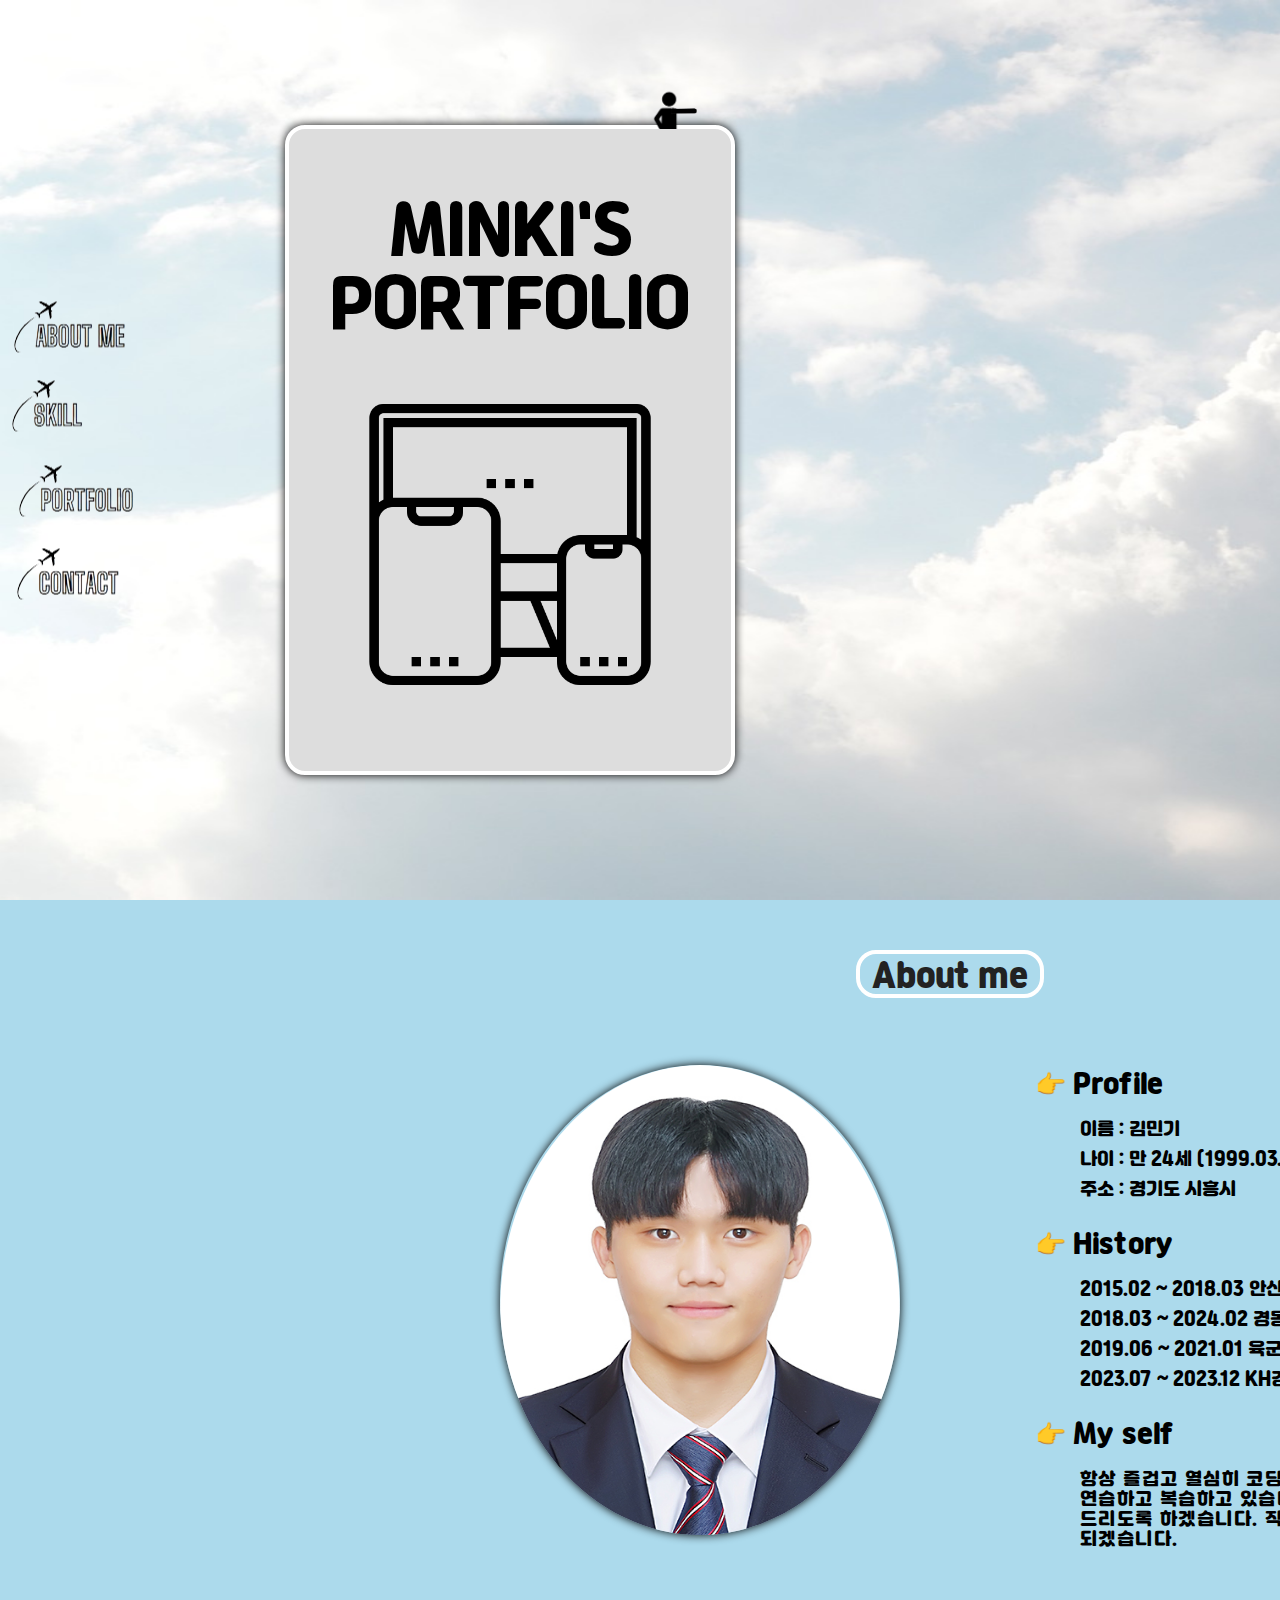
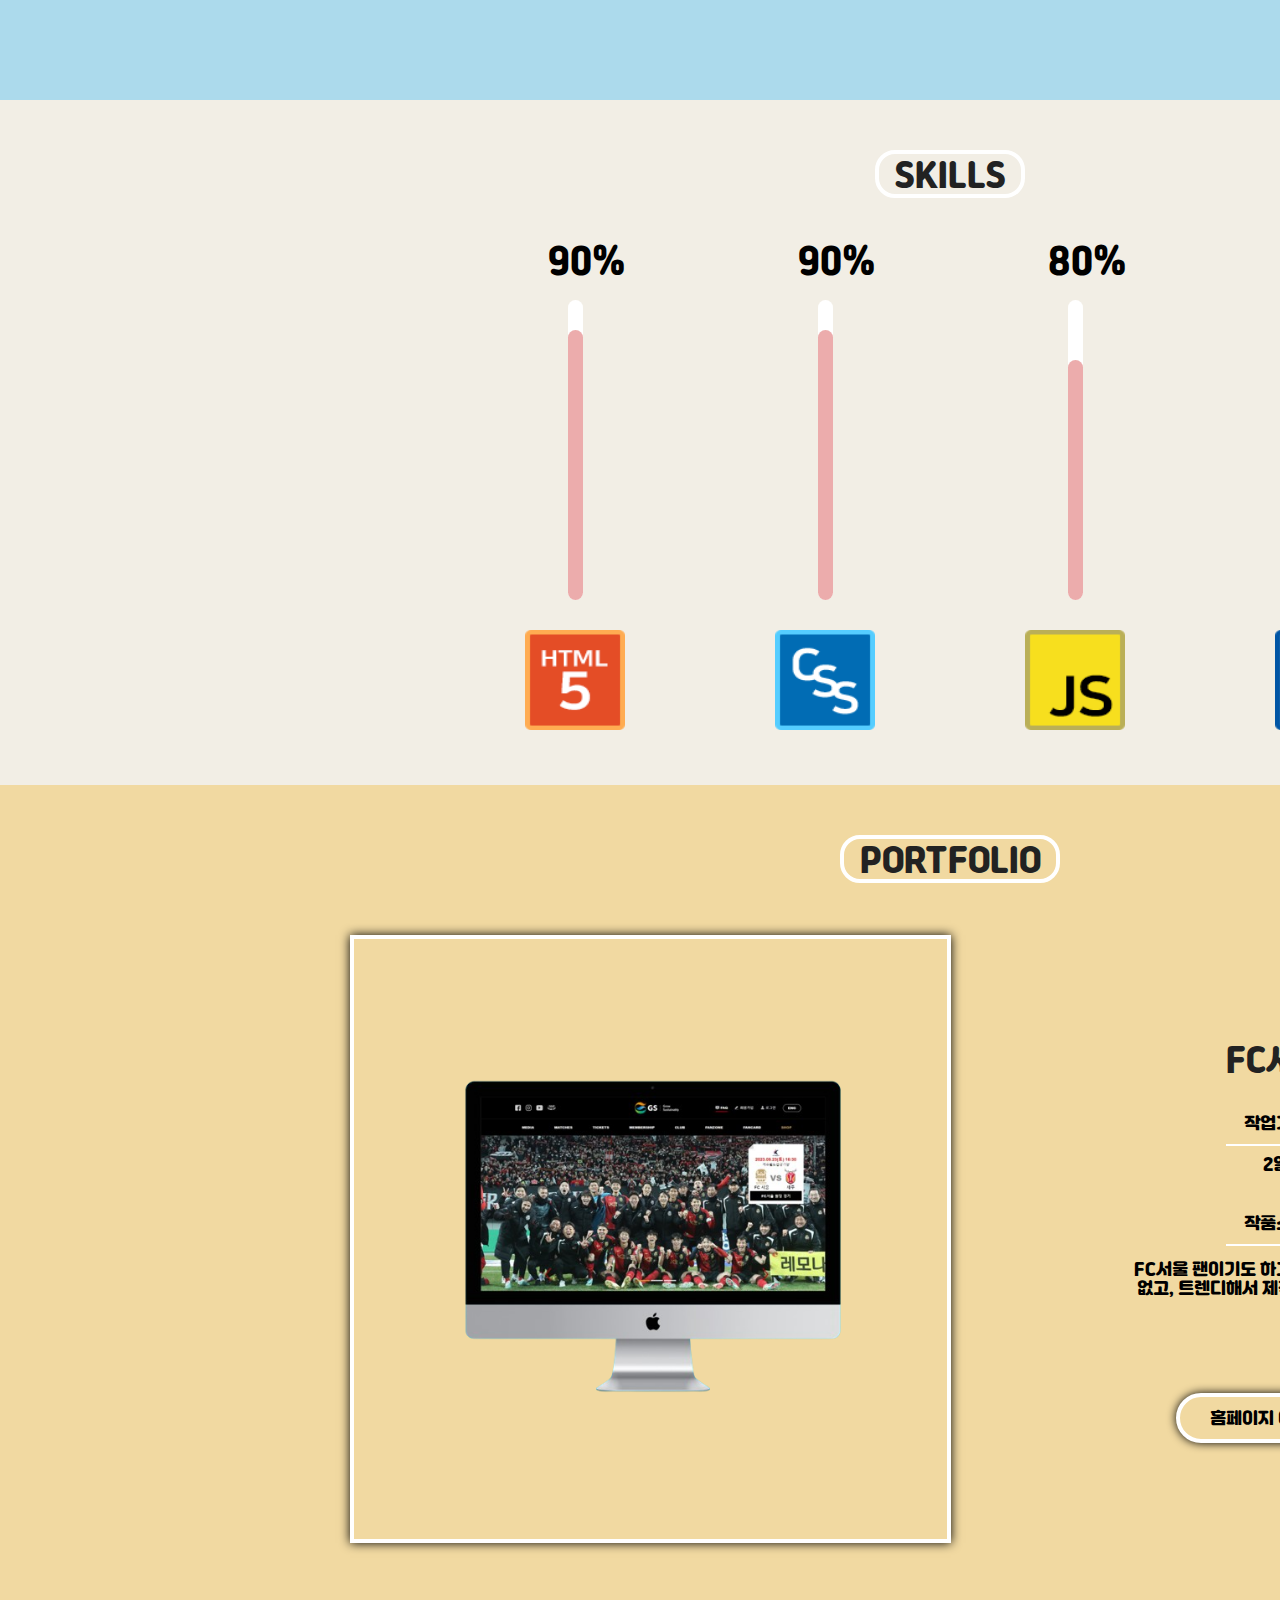
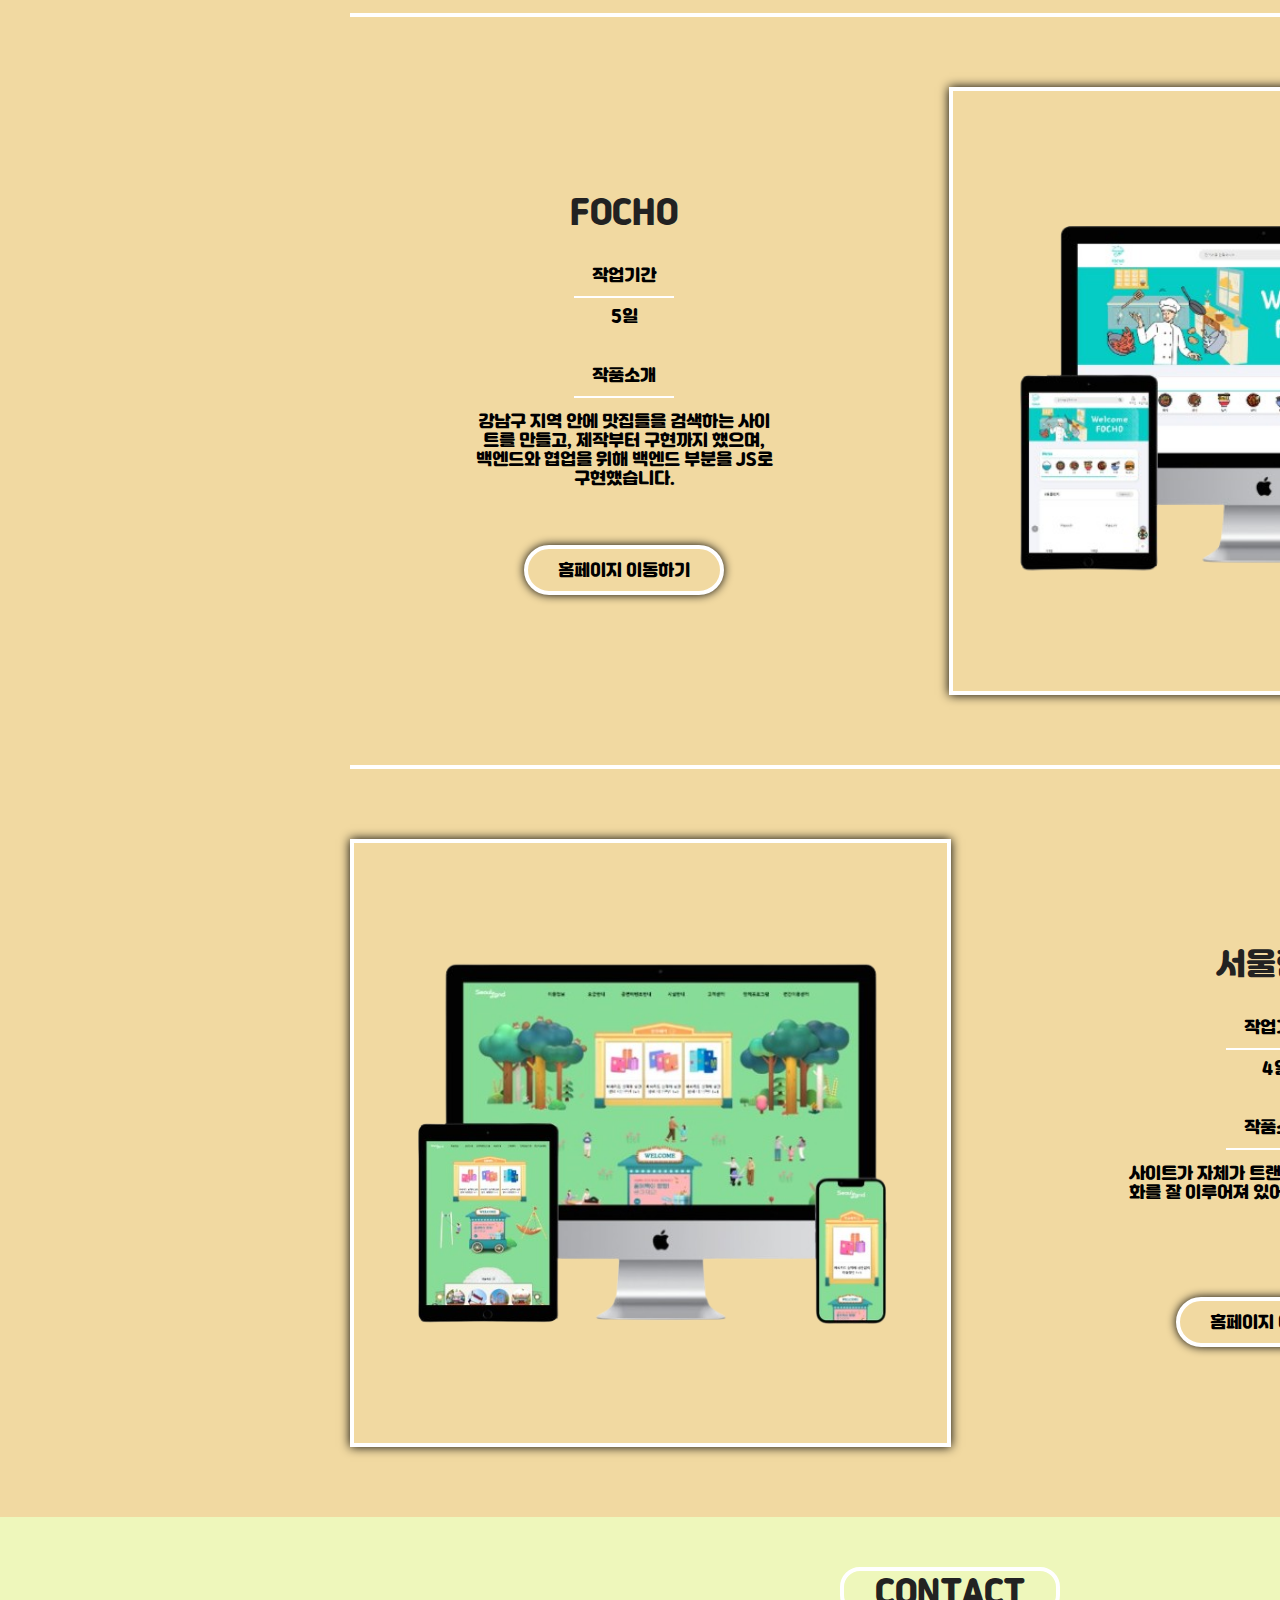
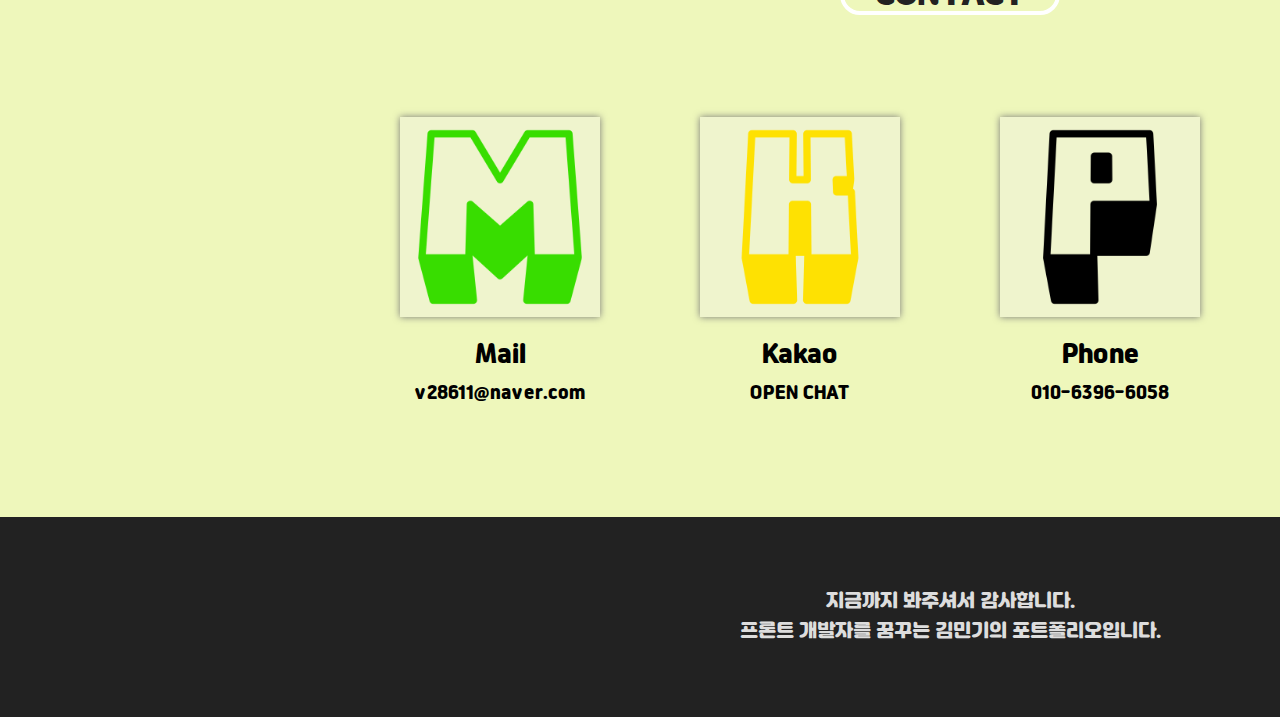
<file: index.html>
<!DOCTYPE html>
<html lang="en">
<head>
    <meta charset="UTF-8">
    <meta name="viewport" content="width=device-width, initial-scale=1.0">
    <title>Document</title>
    <script src="https://code.jquery.com/jquery-1.12.4.js"></script>
    <link rel="stylesheet" href="./css/index.css">
    <link rel="stylesheet" href="./css/common.css">
    <script src="./js/index.js"></script>

</head>
<body>
    <div id="wrap">
        <div class="main_banner">
            <img src="./img/main_background3.jpg" alt="">
            <div class="main_w_box">
                <div class="w_box_txt">
                    <p>MINKI'S PORTFOLIO</p>
                    <img src="./img/pho_com.png" alt="">
                </div>
                <div class="main_hi_img">
                    <img src="./img/hi/human.png" alt="">
                    <img src="./img/hi/hand2.png" alt="">
                </div>
                <div class="w_small_box"></div>
            </div>
            <div class="balloon">
                <img src="./img/balloon/balloon1.png" alt="">
                <img src="./img/balloon/balloon2.png" alt="">
                <img src="./img/balloon/balloon3.png" alt="">
                <img src="./img/balloon/balloon4.png" alt="">
                <img src="./img/balloon/balloon5.png" alt="">
                <img src="./img/balloon/balloon6.png" alt="">
            </div>
        </div>
        <div class="banner1">
            <p>About me</p>
            <div class="banner1_ul">
                <div class="banner1_li1">
                    <img src="./img/about/about_me.jpg" alt="">
                </div>
                <div class="banner1_li2">
                    <div class="profile">
                        <p>👉 Profile</p>
                        <div class="name">이름 : 김민기</div>
                        <div class="age">나이 : 만 24세 (1999.03.06)</div>
                        <div class="address">주소 : 경기도 시흥시</div>
                    </div>
                    <div class="history">
                        <p>👉 History</p>
                        <div class="history_num1">2015.02 ~ 2018.03 <span>안산 원곡고등학교 졸업</span></div>
                        <div class="history_num2">2018.03 ~ 2024.02 <span>경동대학교 체육학과 졸업</span></div>
                        <div class="history_num3">2019.06 ~ 2021.01 <span>육군훈련소 조교 만기 전역</span></div>
                        <div class="history_num4">2023.07 ~ 2023.12 <span>KH강남교육원 공공데이터 융합 자바개발자 양성과정 수료</span></div>
                    </div>
                    <div class="My_self">
                        <p>👉 My self</p>
                        <div class="my_self_txt">항상 즐겁고 열심히 코딩하는 김민기입니다. 
                            개발 업무를 위해 항상 연습하고 복습하고 있습니다.
                            더욱 성장하고 발전하는 모습을 보여드리도록 하겠습니다.
                            직장 색깔에 맞게 그 색에 맞춰지는 사람이 되겠습니다.
                        </div>
                    </div>
                </div>
            </div>
        </div>
        <div class="banner2">
            <div class="skills">
                <p>SKILLS</p>
                <ul>
                    <li>
                        <div class="skills_back">
                            <div class="skills_front1"></div>
                            <p>90%</p>
                        </div>
                        <img src="./img/skill/html.png" alt="">
                    </li>
                    <li>
                        <div class="skills_back">
                            <div class="skills_front1"></div>
                            <p>90%</p>
                        </div>
                        <img src="./img/skill/css.png" alt="">
                    </li>
                    <li>
                        <div class="skills_back">
                            <div class="skills_front2"></div>
                            <p>80%</p>
                        </div>
                        <img src="./img/skill/js.png" alt="">
                    </li>
                    <li>
                        <div class="skills_back">
                            <div class="skills_front2"></div>
                            <p>80%</p>
                        </div>
                        <img src="./img/skill/jquery.png" alt="">
                    </li>
                </ul>
            </div>
        </div>
        <div class="banner3">
            <div class="portfolio">
                <div class="portfolio_p"><p>PORTFOLIO</p></div>
                <ul>
                    <li>
                        <div class="portfolio_img">
                            <img src="./img/mokup/mokup_fcseoul.png" alt="">
                        </div>
                        <div class="portfolio_txt_total"> 
                            <p>FC서울</p>
                            <div class="portfolio_txt1">
                                <span>작업기간</span>
                                <div class="portfolio_txt_bor"></div>
                                <p>2일</p>
                            </div>
                            <div class="portfolio_txt2">
                                <p>작품소개</p>
                                <div class="portfolio_txt_bor2"></div>
                                <span>FC서울 팬이기도 하고, 페이지에 빈틈이 없고, 트렌디해서 제작하게 되었습니다.</span>
                            </div>
                            <div class="portfolio_link">
                                <a href="https://mkmkim.github.io/test1/">홈페이지 이동하기</a>
                            </div>
                        </div>
                    </li>
                    <li>
                        <div class="portfolio_txt_total"> 
                            <p>FOCHO</p>
                            <div class="portfolio_txt1">
                                <span>작업기간</span>
                                <div class="portfolio_txt_bor3"></div>
                                <p>5일</p>
                            </div>
                            <div class="portfolio_txt2">
                                <p>작품소개</p>
                                <div class="portfolio_txt_bor4"></div>
                                <span>강남구 지역 안에 맛집들을 검색하는 사이트를 만들고, 제작부터 구현까지 했으며, 백엔드와 협업을 위해 백엔드 부분을 JS로 구현했습니다.</span>
                            </div>
                            <div class="portfolio_link">
                                <a href="https://mkmkim.github.io/Focho/">홈페이지 이동하기</a>
                            </div>
                        </div>
                        <div class="portfolio_img">
                            <img src="./img/mokup/focho_Mokup.png" alt="">
                        </div>
                    </li>
                    <li>
                        <div class="portfolio_img">
                            <img src="./img/mokup/seoulLand_Mokup.png" alt="">
                        </div>
                        <div class="portfolio_txt_total"> 
                            <p>서울랜드</p>
                            <div class="portfolio_txt1">
                                <span>작업기간</span>
                                <div class="portfolio_txt_bor"></div>
                                <p>4일</p>
                            </div>
                            <div class="portfolio_txt2">
                                <p>작품소개</p>
                                <div class="portfolio_txt_bor2"></div>
                                <span>사이트가 자체가 트랜디하며, 서로서로 조화를 잘 이루어져 있어서 제작하였습니다.</span>
                            </div>
                            <div class="portfolio_link">
                                <a href="https://mkmkim.github.io/SeoulLandportfolio/">홈페이지 이동하기</a>
                            </div>
                        </div>
                    </li>
                </ul>
            </div>
        </div>
        <div class="banner4">
            <div class="contact">
                <div class="contact_p">
                    <p>CONTACT</p>
                </div>
                <div class="contact_img">
                    <div class="contact_a">
                        <a href="mailto:v28611@naver.com" class="contact_img1">
                            <img src="./img/contact/mail.png" alt="">
                        </a>
                        <div class="contact_txt">
                            <p>Mail</p>
                            <span>v28611@naver.com</span>
                        </div>
                    </div>
                    </a>
                    <div class="contact_a">
                        <a href="https://open.kakao.com/o/sKycxkRf" class="contact_img2">
                            <img src="./img/contact/kakao.png" alt="">
                        </a>
                        <div class="contact_txt">
                            <p>Kakao</p>
                            <span>OPEN CHAT</span>
                        </div>
                    </div>
                    <div class="contact_a">
                        <a href="tel:010-6396-6058" class="contact_img3">
                            <img src="./img/contact/phone.png" alt="">
                        </a>
                        <div class="contact_txt">
                            <p>Phone</p>
                            <span>010-6396-6058</span>
                        </div>
                    </div>
                    <div class="contact_a">
                        <a href="https://github.com/MKMKIM" class="contact_img3">
                            <img src="./img/contact/github.png" alt="">
                        </a>
                        <div class="contact_txt">
                            <p>github</p>
                            <span>github.com/MKMKIM</span>
                        </div>
                    </div>
                </div>
            </div>
        </div>
        <div class="footer">
            <div class="footer_txt">
                <p>지금까지 봐주셔서 감사합니다.</p>
                <p>프론트 개발자를 꿈꾸는 김민기의 포트폴리오입니다.</p>
            </div>
        </div>
        <div class="btn_part">
            <div class="btn_part_about_me btn_part_total">
                <a href=".banner1">
                    <img src="./img/btn/btn_about.png" alt="">
                </a>
            </div>            
            <div class="btn_part_skill btn_part_total">
                <a href=".banner2">
                    <img src="./img/btn/btn_skill.png" alt="">
                </a>
            </div>
            <div class="btn_part_portfolio btn_part_total">
                <a href=".banner3">
                    <img src="./img/btn/btn_portfolio.png" alt="">
                </a>
            </div>
            <div class="btn_part_contact btn_part_total">
                <a href=".banner4">
                    <img src="./img/btn/btn_contact.png" alt="">
                </a>
            </div>
            <div class="top_btn btn_part_total">
                <a href=".main_banner">TOP</a>
            </div>
        </div>
    </div>
    <script>
        
    </script>
</body>
</html>
</file>
<file: css/index.css>
.main_banner {
    width: 100%;
    height: 100vh;
    position: relative;
    overflow: hidden;
}
.main_banner > img {
    width: 100%;
    height: 100vh;
} 
.main_w_box {
    width: 450px;
    height: 650px;
    background-color: #ddd;
    border: 4px #fff solid;
    border-radius: 20px;
    box-sizing: border-box;
    position: absolute;
    top: 50%;
    left: 15%;
    transform: translateY(-50%);    
    box-shadow: 0 0 10px 0;
}
.main_heart_img {
    position: absolute;
    top: 100px;
    left: 300px;
}
.main_heart_img > img{
    width: 10px;
    height: 10px;
}
.w_box_txt {
    position: absolute;
    top: 51%;
    left: 50%;
    transform: translate(-50%, -50%);
    font-weight: 400;
    font-size: 61px;
    text-align: center;
}
.w_box_txt > img {
    width: 300px;
    margin-top: 50px;
}
.main_hi_img {
    width: 30px;
    position: absolute;
    top: -42px;
    right: 50px;
    z-index: -9;
}
.main_hi_img > img {
    width: 30px;
    
}
.main_hi_img > img:nth-child(2) {
    width: 26px;
    height: 15px;
    position: absolute;
    top: 15px;
    left: 20px;
    transform-origin: left;
    animation: hi 1s linear infinite;
}
@keyframes hi {
    0% {
        transform: rotate(0);
    }
    50% {
        transform: rotate(-45deg);
    }
    100% {
        transform: rotate(0);
    }
}
.w_small_box {
    width: 30px;
    height: 50px;
    background-color: #ddd;
    position: absolute;
    top: 0;
    right: 50px;
}
.balloon {
    position: absolute;
    bottom: -34%;
    right: 5%;
}
.balloon > img {
    width: 150px;
    animation: balloon_total 5s linear infinite;
    transform: translateY(0);
}
@keyframes balloon_total {
    0% {
        transform: translateY(0);
    }
    100% {
        transform: translateY(-500%);
    }
}
.balloon > img:nth-child(1) {
    animation-delay: 0.7s;
}
.balloon > img:nth-child(2) {
    animation-delay: 2.9s;
}
.balloon > img:nth-child(3) {
    animation-delay: 5.1s;
}
.balloon > img:nth-child(4) {
    animation-delay: 1.9s;
}
.balloon > img:nth-child(5) {
    animation-delay: 3.5s;
}
.balloon > img:nth-child(6) {
    animation-delay: 1.3s;
}
.banner1 {
    width: 100%;
    height: 800px;
    background: #acdaec;
    position: relative;
    margin: 0;
}
.banner1 > p {
    width: 188px;
    height: 48px;
    line-height: 48px;
    text-align: center;
    position: absolute;
    top: 50px;
    left: 50%;
    transform: translateX(-50%);
    font-weight: 400;
    font-size: 30px;
    color: #222;
    border: 4px #fff solid;
    border-radius: 20px;
    box-sizing: border-box;
}
.banner1_ul {
    width: 1000px;
    height: auto;
    display: flex;
    position: relative;
    margin: 0 auto;
}
.banner1_li1 {
    width: 400px;
    height: 470px;
    position: absolute;
    top: 165px;
    left: 5%;
    border-radius: 50%;
    overflow: hidden;
    box-sizing: border-box;
    box-shadow: 0 0 10px 0;
}
.banner1_li1 > img {
    width: 400px;
    height: 489px;
    border-radius: 50%;
}
.banner1_li2 {
    width: 700px;
    height: 630px;
    position: absolute;
    top: 170px;
    left: 55%;
}
.profile > p {
    font-size: 25px;
    font-weight: 400;
    text-align: center;
    position: absolute;
    top: 0;
    left: 35px;
}
.name {
    position: absolute;
    top: 50px;
    left: 80px;
    font-size: 17px;
}
.age {
    position: absolute;
    top: 80px;
    left: 80px;
    font-size: 17px;
}
.address {
    position: absolute;
    top: 110px;
    left: 80px;
    font-size: 17px;
}
.history > p {
    font-size: 25px;
    font-weight: 400;
    text-align: center;
    position: absolute;
    top: 160px;
    left: 35px;
}
.history_num1 {
    position: absolute;
    top: 210px;
    left: 80px;
    font-size: 17px;
}
.history_num2 {
    position: absolute;
    top: 240px;
    left: 80px;
    font-size: 17px;
}
.history_num3 {
    position: absolute;
    top: 270px;
    left: 80px;
    font-size: 17px;
}
.history_num4 {
    position: absolute;
    top: 300px;
    left: 80px;
    font-size: 17px;
}
.My_self > p {
    font-size: 25px;
    text-align: center;
    position: absolute;
    top: 350px;
    left: 35px;
    font-weight: 400;
}
.my_self_txt {
    width: 555px;
    position: absolute;
    top: 400px;
    left: 80px;
    font-size: 17px;
    letter-spacing: 1.4px;
}
.banner2 {
    width: 100%;
    height: auto;
    background-color: #f2eee5;
    margin: 0 auto;
}
.skills {
    width: 1200px;
    height: 100%;
    margin: 0 auto;
    position: relative;
    padding-bottom: 50px;
}
.skills > p {
    width: 150px;
    height: 48px;
    line-height: 48px;
    text-align: center;
    position: absolute;
    top: 50px;
    left: 50%;
    transform: translateX(-50%);
    font-weight: 400;
    font-size: 30px;
    color: #222;
    border: 4px #fff solid;
    border-radius: 20px;
    box-sizing: border-box;
}
.skills > ul {
    width: 100%;
    display: flex;
    justify-content: center;
    gap: 50px;
}
.skills > ul > li {
    padding: 0 50px;
}
.skills_back {
    width: 15px;
    height: 300px;
    background-color: #ffffff;
    margin-left: 42.5px;
    margin-bottom: 30px;
    position: relative;
    border-radius: 20px;
    margin-top: 200px;
}
.skills_front1 {
    width: 15px;
    height: 90%;
    position: absolute;
    bottom: 0;
    left: 0;
    background-color: #ecacac;
    border-radius: 20px;
}
.skills_front2 {
    width: 15px;
    height: 80%;
    position: absolute;
    bottom: 0;
    left: 0;
    background-color: #ecacac;
    border-radius: 20px;
}
.skills_back > p {
    position: absolute;
    top: -55px;
    left: -20px;
    font-weight: 400;
    font-size: 32px;
    color: #000;
}
.skills > ul > li > img {
    width: 100px;
    height: 100px;
}
.banner3 {
    width: 100%;
    height: auto;
    background-color: #f1d9a1
}
.portfolio {
    width: 1200px;
    height: auto;
    margin: 0 auto;
    position: relative;
    padding-bottom: 70px;
}
.portfolio_img {
    width: 50%;
    height: 600px;
    border: 4px solid #fff;
    position: relative;
    box-shadow: 0 0 10px 0;
}
.portfolio_img > img {
    width: 500px;
    position: absolute;
    top: 50%;
    left: 50%;
    transform: translate(-50%, -50%);
}
.portfolio_p {
    width: 100%;
    height: 150px;
}
.portfolio_p > p {
    width: 220px;
    height: 48px;
    line-height: 48px;
    text-align: center;
    position: absolute;
    top: 50px;
    left: 50%;
    transform: translateX(-50%);
    font-weight: 400;
    font-size: 30px;
    color: #222;
    border: 4px #fff solid;
    border-radius: 20px;
    box-sizing: border-box;
}
.portfolio > ul > li {
    display: flex;
    gap: 50px;
}
.portfolio > ul > li:nth-child(1) {
    padding-bottom: 70px;
    border-bottom: 4px #fff solid;
}
.portfolio > ul > li:nth-child(2) {
    padding-top: 70px;
    padding-top: 70px;
    padding-bottom: 70px;
    border-bottom: 4px #fff solid;
}
.portfolio > ul > li:nth-child(3) {
    padding-top: 70px;
}
.portfolio_txt_total {
    width: 555px;
    height: 608px;
    text-align: center;
    position: relative;
}
.portfolio_txt_total > p {
    position: absolute;
    top: 110px;
    left: 50%;
    transform: translateX(-50%);
    font-size: 30px;
    color: #222

}
.portfolio_txt1 {
    position: absolute;
    top: 180px;
    left: 50%;
    transform: translateX(-50%);
}
.portfolio_txt_bor {
    width: 100px;
    height: 2px;
    background-color: #fff;
    margin: 10px 0;
}
.portfolio_txt2 {
    position: absolute;
    top: 280px;
    left: 50%;
    transform: translateX(-50%);
}
.portfolio_txt_bor2 {
    width: 100px;
    height: 2px;
    background-color: #fff;
    margin: 10px 100px 15px;
}
.portfolio_link {
    width: 200px;
    height: 50px;
    border: 4px #fff solid;
    border-radius: 50px;
    background-color: #f1d9a1;
    position: absolute;
    bottom: 100px;
    left: 50%;
    transform: translateX(-50%);
    line-height: 45px;
    box-sizing: border-box;
    box-shadow: 0 0 10px 0;
}
.portfolio_link > a {
    width: 100%;
    height: 100%;
    display: inline-block;
}
.portfolio_txt_bor3 {
    width: 100px;
    height: 2px;
    background-color: #fff;
    margin: 10px 20px;
}
.portfolio_txt_bor4 {
    width: 100px;
    height: 2px;
    background-color: #fff;
    margin: 10px 100px 15px;
}
.banner4 {
    width: 100%;
    height: 600px;
    background-color: #eef7bb;
    position: relative;
}
.contact {
    width: 1200px;
    margin: 0 auto;
    position: relative;
    padding-bottom: 70px;
}
.contact_p {
    width: 220px;
    height: 48px;
    line-height: 48px;
    text-align: center;
    position: absolute;
    top: 50px;
    left: 50%;
    transform: translateX(-50%);
    font-weight: 400;
    font-size: 30px;
    color: #222;
    border: 4px #fff solid;
    border-radius: 20px;
    box-sizing: border-box;
}
.contact_img {
    display: flex;
    gap: 100px;
    position: absolute;
    top: 200px;
    left: 50%;
    transform: translateX(-50%);
}
.contact_img1 > img, .contact_img2 > img, .contact_img3  > img {
    width: 200px;
    height: 200px;
    box-shadow: 0 0 7px #777;
    background-color: #EFF4CD;
}
.contact_txt {
    margin-top: 20px;
    text-align: center;
}
.contact_txt > p {
    font-size: 23px;
    margin-bottom: 15px;
}
.footer {
    width: 100%;
    height: 200px;
    background: #222;
    position: relative;
}
.footer_txt {
    position: absolute;
    top: 50%;
    left: 50%;
    transform: translate(-50%, -50%);
    color: #ddd;
}
.footer_txt > p {
    font-size: 18px;
    line-height: 30px;
    text-align: center;
}
.footer_txt > p:nth-child(2) {
    text-align: center;
}
.btn_part {
    position: fixed;
    top: 50%;
    left: 0;
    transform: translateY(-50%);
}
.btn_part_contact {
    margin-top: -15px;
}
.top_btn {
    width: 50px;
    height: 50px;
    border-radius: 50%;
    background-color: #000;
    text-align: center;
    line-height: 52px;
    box-sizing: border-box;
    position: absolute;
    bottom: -65px;
    left: 50px;
    display: none;
}
.top_btn > a {
    color: #fff;
    display: inline-block;
}
.top_btn:hover {
    background: #fff;
}
.top_btn:hover  a {
    color: #000;
}
</file>
<file: css/common.css>
body {
    margin: 0;
    padding: 0;
    font-family: "여기어때 잘난체";
    min-width: 1900px;
}
ul {
    margin: 0;
    padding: 0;
    list-style: none;
}
p {
    margin: 0;
    padding: 0;
}
a {
    color: #000;
    list-style: none;
    text-decoration: none;
}
@font-face {
    font-family: '여기어때 잘난체';
    src: url(../font/Jalnan2/Jalnan2TTF.ttf);
    font-weight: 100;
}
@font-face {
    font-family: '여기어때 잘난체';
    src: url(../font/Jalnan2/Jalnan2TTF.ttf);
    font-weight: 200;
}
@font-face {
    font-family: '여기어때 잘난체';
    src: url(../font/Jalnan2/Jalnan2TTF.ttf);
    font-weight: 300;
}
@font-face {
    font-family: '여기어때 잘난체';
    src: url(../font/Jalnan2/Jalnan2TTF.ttf);
    font-weight: 400;
}
@font-face {
    font-family: '여기어때 잘난체';
    src: url(../font/Jalnan2/Jalnan2TTF.ttf);
    font-weight: 500;
}
@font-face {
    font-family: '여기어때 잘난체';
    src: url(../font/Jalnan2/Jalnan2TTF.ttf);
    font-weight: 600;
}
@font-face {
    font-family: '여기어때 잘난체';
    src: url(../font/Jalnan2/Jalnan2TTF.ttf);
    font-weight: 700;
}
@font-face {
    font-family: '여기어때 잘난체';
    src: url(../font/Jalnan2/Jalnan2TTF.ttf);
    font-weight: 800;
}
@font-face {
    font-family: '여기어때 잘난체';
    src: url(../font/Jalnan2/Jalnan2TTF.ttf);
    font-weight: 900;
}
</file>
